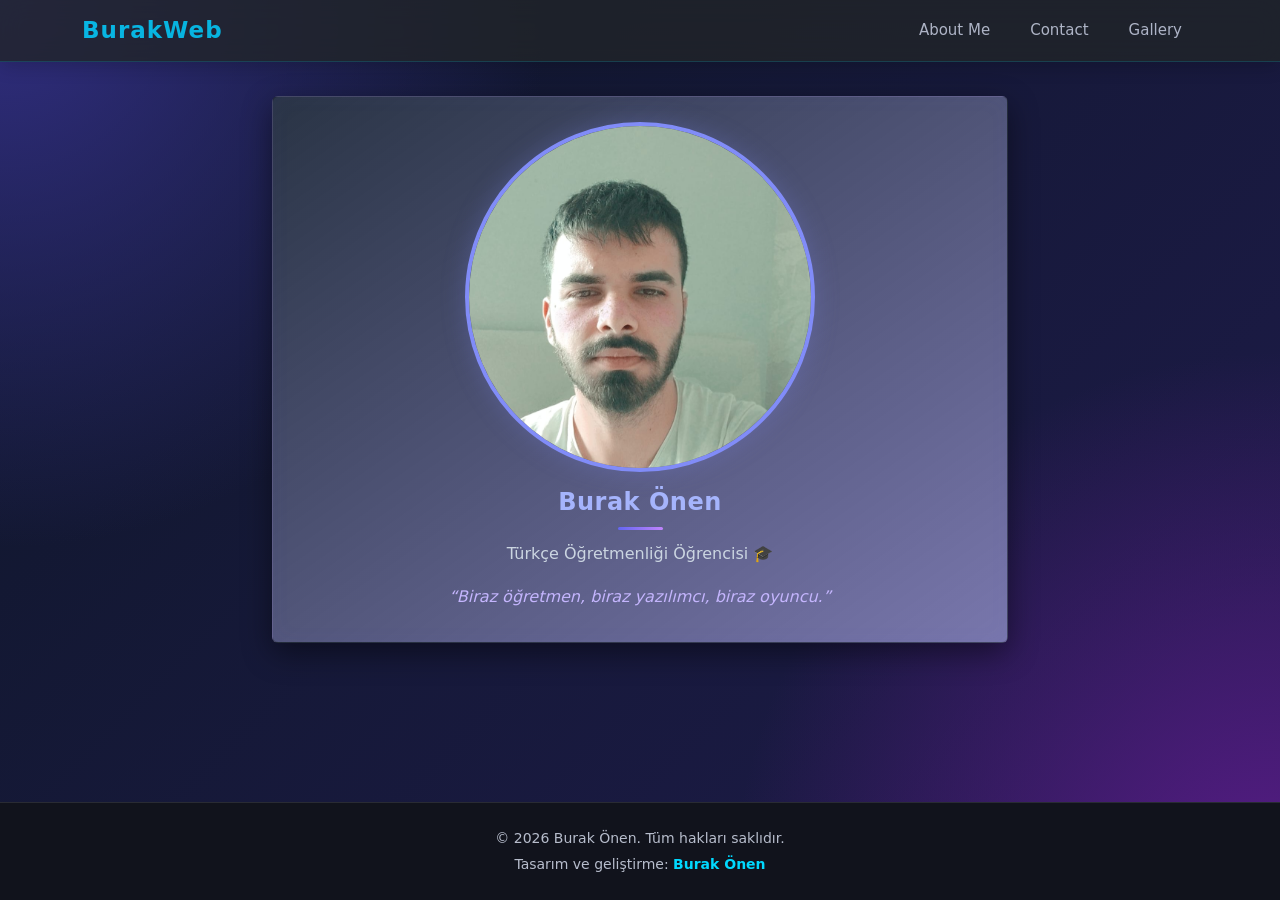
<file: index.html>
<!DOCTYPE html>
<html lang="en">

<head>
    <meta charset="UTF-8">
    <meta name="viewport" content="width=device-width, initial-scale=1.0">
    <title>BurakWeb</title>
    <link rel="stylesheet" href="https://cdn.jsdelivr.net/npm/bootstrap@4.1.3/dist/css/bootstrap.min.css"
        integrity="sha384-MCw98/SFnGE8fJT3GXwEOngsV7Zt27NXFoaoApmYm81iuXoPkFOJwJ8ERdknLPMO" crossorigin="anonymous">
    <link rel="stylesheet" href="https://cdnjs.cloudflare.com/ajax/libs/font-awesome/6.7.2/css/all.min.css">
    <link rel="stylesheet" href="style.css">
    <link href="https://cdn.jsdelivr.net/npm/bootstrap@5.3.8/dist/css/bootstrap.min.css" rel="stylesheet"
        integrity="sha384-sRIl4kxILFvY47J16cr9ZwB07vP4J8+LH7qKQnuqkuIAvNWLzeN8tE5YBujZqJLB" crossorigin="anonymous">
</head>


<link rel="icon" href="image/burakwebicon.png">


<body>
    <nav class="navbar bg-dark navbar-expand-sm navbar-dark fixed-top">
        <div class="container">
            <a href="index.html" class="navbar-brand">
                <p>BurakWeb</p>
            </a>
            <button class="navbar-toggler" type="button" data-toggle="collapse" data-target="#navbarCollapse">
                <span class="navbar-toggler-icon"></span>
            </button>
            <div id="navbarCollapse" class="collapse navbar-collapse">
                <ul class="navbar-nav ml-auto">
                    <li class="nav-item">
                        <a href="aboutMe.html" class="nav-link active text-center">About Me</a>
                    </li>
                    <li class="nav-item">
                        <a href="comunitation.html" class="nav-link active text-center">Contact</a>
                    </li>
                    <li class="nav-item">
                        <a href="gallery.html" class="nav-link active text-center">Gallery</a>
                    </li>
                </ul>
            </div>
        </div>
    </nav>

    <br>

    <div class="container mt-5">
        <div class="row justify-content-center">
            <div class="col-md-8">
                <div class="card mb-4 mt-4">
                    <div class="d-flex justify-content-center">
                        <img src="image/Burak.jpeg" alt="Eren Yeager"
                            style="width: 350px; height: 350px; object-fit: cover;">
                    </div>
                    <div class="card-body text-center">
                        <h4 class="card-title">
                            Burak Önen
                        </h4>
                        <p class="card-text">
                            Türkçe Öğretmenliği Öğrencisi 🎓
                        </p>
                        <p>
                            “Biraz öğretmen, biraz yazılımcı, biraz oyuncu.”
                        </p>
                    </div>
                </div>
            </div>
        </div>
    </div>


    <footer class="site-footer">
        <p>
            © 2026 Burak Önen. Tüm hakları saklıdır.
        </p>
        <p>
            Tasarım ve geliştirme: <span>Burak Önen</span>
        </p>
    </footer>



    <script src="https://code.jquery.com/jquery-3.3.1.slim.min.js"
        integrity="sha384-q8i/X+965DzO0rT7abK41JStQIAqVgRVzpbzo5smXKp4YfRvH+8abtTE1Pi6jizo"
        crossorigin="anonymous"></script>
    <script src="https://cdn.jsdelivr.net/npm/popper.js@1.14.3/dist/umd/popper.min.js"
        integrity="sha384-ZMP7rVo3mIykV+2+9J3UJ46jBk0WLaUAdn689aCwoqbBJiSnjAK/l8WvCWPIPm49"
        crossorigin="anonymous"></script>
    <script src="https://cdn.jsdelivr.net/npm/bootstrap@4.1.3/dist/js/bootstrap.min.js"
        integrity="sha384-ChfqqxuZUCnJSK3+MXmPNIyE6ZbWh2IMqE241rYiqJxyMiZ6OW/JmZQ5stwEULTy" crossorigin="anonymous">
        </script>
</body>

</html>
</file>
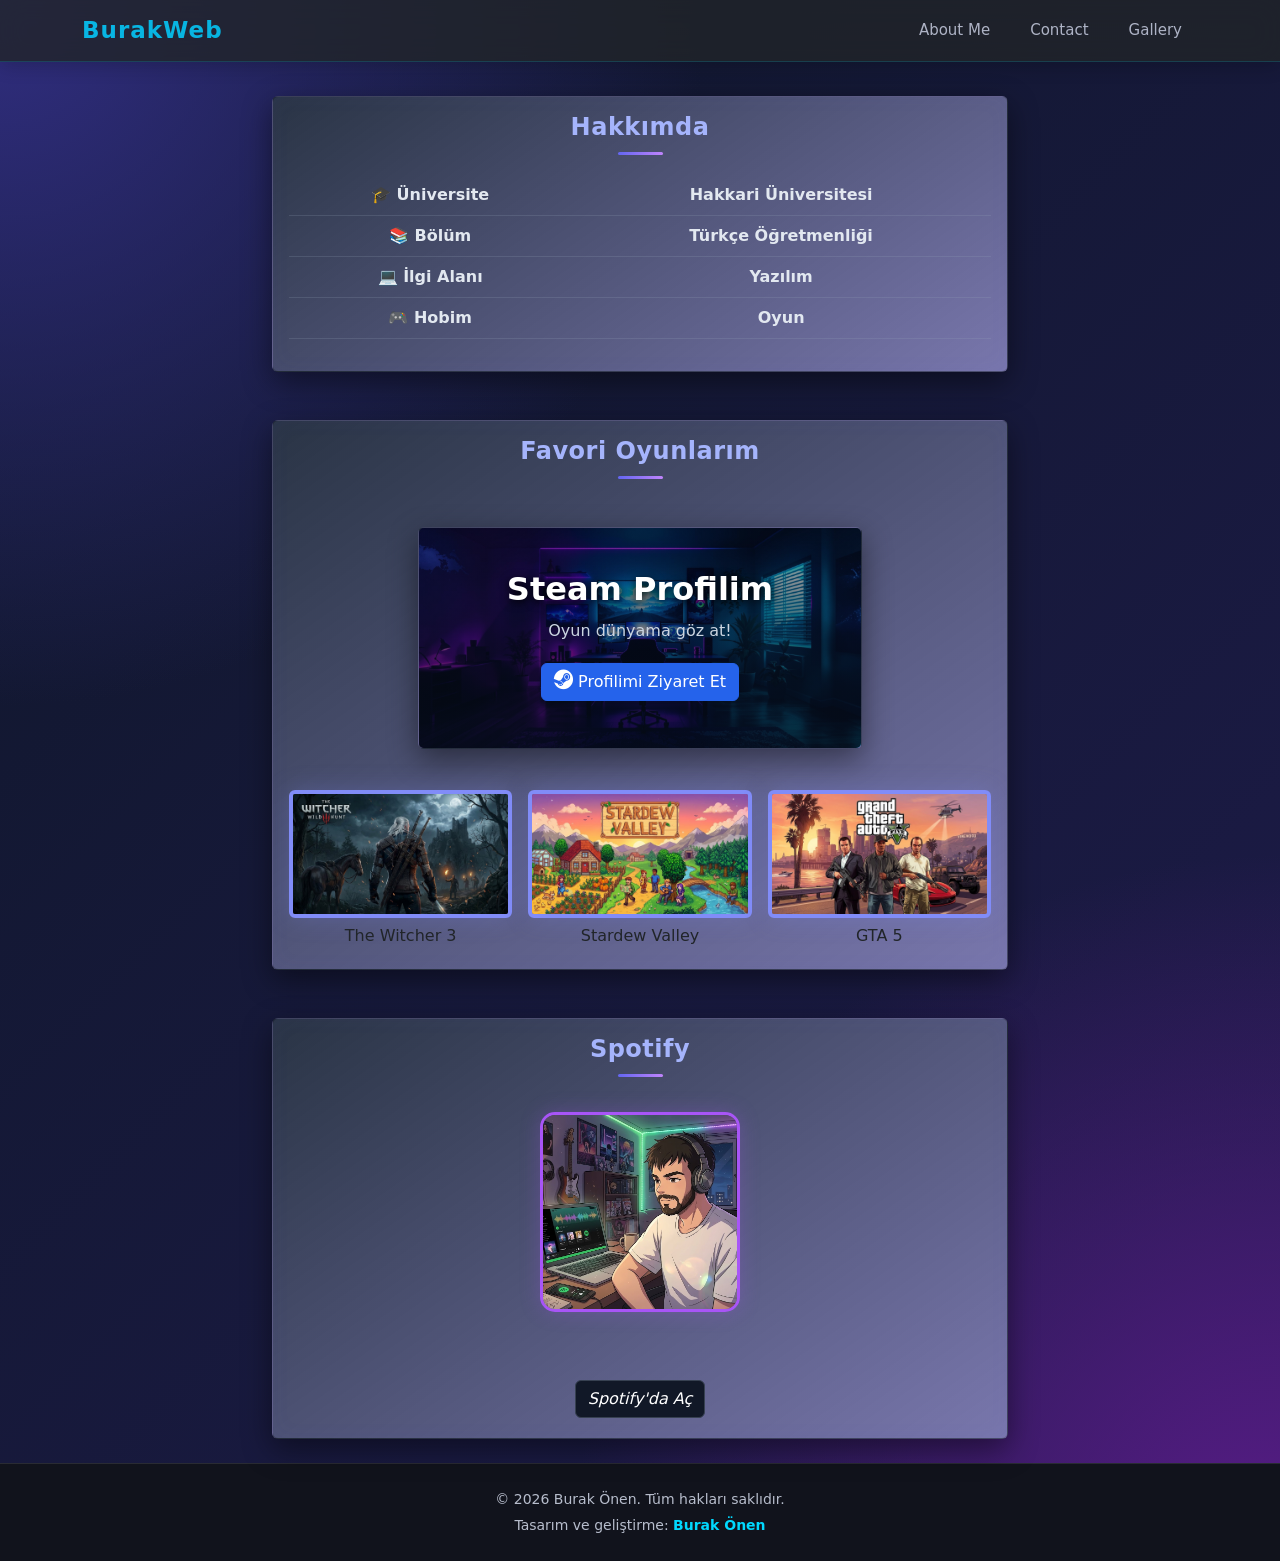
<file: aboutMe.html>
<!DOCTYPE html>
<html lang="en">

<head>
    <meta charset="UTF-8">
    <meta name="viewport" content="width=device-width, initial-scale=1.0">
    <title>About Me</title>
    <meta name="viewport" content="width=device-width, initial-scale=1.0">
    <link rel="stylesheet" href="https://cdn.jsdelivr.net/npm/bootstrap@4.1.3/dist/css/bootstrap.min.css"
        integrity="sha384-MCw98/SFnGE8fJT3GXwEOngsV7Zt27NXFoaoApmYm81iuXoPkFOJwJ8ERdknLPMO" crossorigin="anonymous">
    <link rel="stylesheet" href="https://cdnjs.cloudflare.com/ajax/libs/font-awesome/6.7.2/css/all.min.css">
    <link rel="stylesheet" href="style.css">
    <link href="https://cdn.jsdelivr.net/npm/bootstrap@5.3.8/dist/css/bootstrap.min.css" rel="stylesheet"
        integrity="sha384-sRIl4kxILFvY47J16cr9ZwB07vP4J8+LH7qKQnuqkuIAvNWLzeN8tE5YBujZqJLB" crossorigin="anonymous">
</head>

<link rel="icon" href="image/burakwebicon.png">


<body>

    <nav class="navbar bg-dark navbar-expand-sm navbar-dark fixed-top">
        <div class="container">
            <a href="index.html" class="navbar-brand">
                <p>BurakWeb</p>
            </a>
            <button class="navbar-toggler" type="button" data-toggle="collapse" data-target="#navbarCollapse">
                <span class="navbar-toggler-icon"></span>
            </button>
            <div id="navbarCollapse" class="collapse navbar-collapse">
                <ul class="navbar-nav ml-auto">
                    <li class="nav-item">
                        <a href="aboutMe.html" class="nav-link active text-center">About Me</a>
                    </li>
                    <li class="nav-item">
                        <a href="comunitation.html" class="nav-link active text-center">Contact</a>
                    </li>
                    <li class="nav-item">
                        <a href="gallery.html" class="nav-link active text-center">Gallery</a>
                    </li>
                </ul>
            </div>
        </div>
    </nav>

    <br>

    <div class="container mt-5">
        <div class="row justify-content-center">
            <div class="col-md-8">
                <div class="card mb-4 mt-4">
                    <div class="card-body text-center">
                        <h4 class="card-title">
                            Hakkımda
                        </h4>
                        <table class="table">
                            <thead>
                                <tr>
                                    <th>🎓 Üniversite</th>
                                    <th>Hakkari Üniversitesi</th>
                                </tr>
                                <tr>
                                    <th>📚 Bölüm</th>
                                    <th>Türkçe Öğretmenliği</th>
                                </tr>
                                <tr>
                                    <th>💻 İlgi Alanı</th>
                                    <th>Yazılım</th>
                                </tr>
                                <tr>
                                    <th>🎮 Hobim</th>
                                    <th>Oyun</th>
                                </tr>
                        </table>
                    </div>
                </div>
            </div>
        </div>
    </div>

    <div class="container">
        <div class="row justify-content-center">
            <div class="col-md-8">
                <div class="card mb-4 mt-4">

                    <div class="card-body text-center">
                        <h4 class="card-title mb-4">
                            Favori Oyunlarım
                        </h4>
                        <!-- STEAM PROFİL BANNER -->
                        <div class="container">
                            <div class="row justify-content-center">
                                <div class="col-md-8">

                                    <div class="card mt-4 mb-3 steam-card">

                                        <!-- Banner görseli -->
                                        <div class="steam-banner"
                                            style="background-image: url('image/steambanner.jfif');">

                                            <div class="steam-banner-overlay">
                                                <h2>Steam Profilim</h2>
                                                <p>Oyun dünyama göz at!</p>

                                                <a href="https://steamcommunity.com/id/BurakOnen21/" target="_blank"
                                                    rel="noopener noreferrer" class="btn btn-primary">
                                                    <i class="fab fa-steam"></i>
                                                    Profilimi Ziyaret Et
                                                </a>
                                            </div>

                                        </div>

                                    </div>

                                </div>
                            </div>
                        </div>

                        <div class="row g-3">

                            <div class="col-4">
                                <a
                                    href="https://store.steampowered.com/app/292030/The_Witcher_3_Wild_Hunt__Remastered/"><img
                                        src="image/witcher3jfif.jfif" class="img-fluid rounded" alt="Oyun 1"></a>

                                <h6 class="mt-2">The Witcher 3</h6>
                            </div>

                            <div class="col-4">
                                <a href="https://store.steampowered.com/app/413150/Stardew_Valley/"><img
                                        src="image/StardewValley.jfif" class="img-fluid rounded" alt="Oyun 2"></a>

                                <h6 class="mt-2">Stardew Valley</h6>
                            </div>


                            <div class="col-4">
                                <a href="https://store.steampowered.com/app/3240220/Grand_Theft_Auto_V_Enhanced/"> <img
                                        src="image/gta5.jfif" class="img-fluid rounded" alt="Oyun 3"></a>

                                <h6 class="mt-2">GTA 5</h6>
                            </div>

                        </div>
                    </div>

                </div>
            </div>
        </div>
    </div>

    <div class="container">
        <div class="row justify-content-center">
            <div class="col-md-8">
                <div class="card mb-4 mt-4">
                    <div class="card-body text-center">
                        <h4>
                            Spotify
                        </h4>
                        <img src="image/spotifykapak.jfif" alt=""
                            style="height: 200px; width: 200px; object-fit: cover;">
                    </div>
                    <br><br>
                    <p class=" text-center">
                        <a href="https://open.spotify.com/user/zltk5nk57a2vhq7w0r7udjkvr?si=556d577b54034c0b"
                            class="btn btn-dark" target="_blank">Spotify'da Aç</a>
                    </p>
                </div>
            </div>
        </div>
    </div>



    <footer class="site-footer">
        <p>
            © 2026 Burak Önen. Tüm hakları saklıdır.
        </p>
        <p>
            Tasarım ve geliştirme: <span>Burak Önen</span>
        </p>
    </footer>





    <script src="https://code.jquery.com/jquery-3.3.1.slim.min.js"
        integrity="sha384-q8i/X+965DzO0rT7abK41JStQIAqVgRVzpbzo5smXKp4YfRvH+8abtTE1Pi6jizo"
        crossorigin="anonymous"></script>
    <script src="https://cdn.jsdelivr.net/npm/popper.js@1.14.3/dist/umd/popper.min.js"
        integrity="sha384-ZMP7rVo3mIykV+2+9J3UJ46jBk0WLaUAdn689aCwoqbBJiSnjAK/l8WvCWPIPm49"
        crossorigin="anonymous"></script>
    <script src="https://cdn.jsdelivr.net/npm/bootstrap@4.1.3/dist/js/bootstrap.min.js"
        integrity="sha384-ChfqqxuZUCnJSK3+MXmPNIyE6ZbWh2IMqE241rYiqJxyMiZ6OW/JmZQ5stwEULTy" crossorigin="anonymous">
        </script>
</body>

</html>
</file>
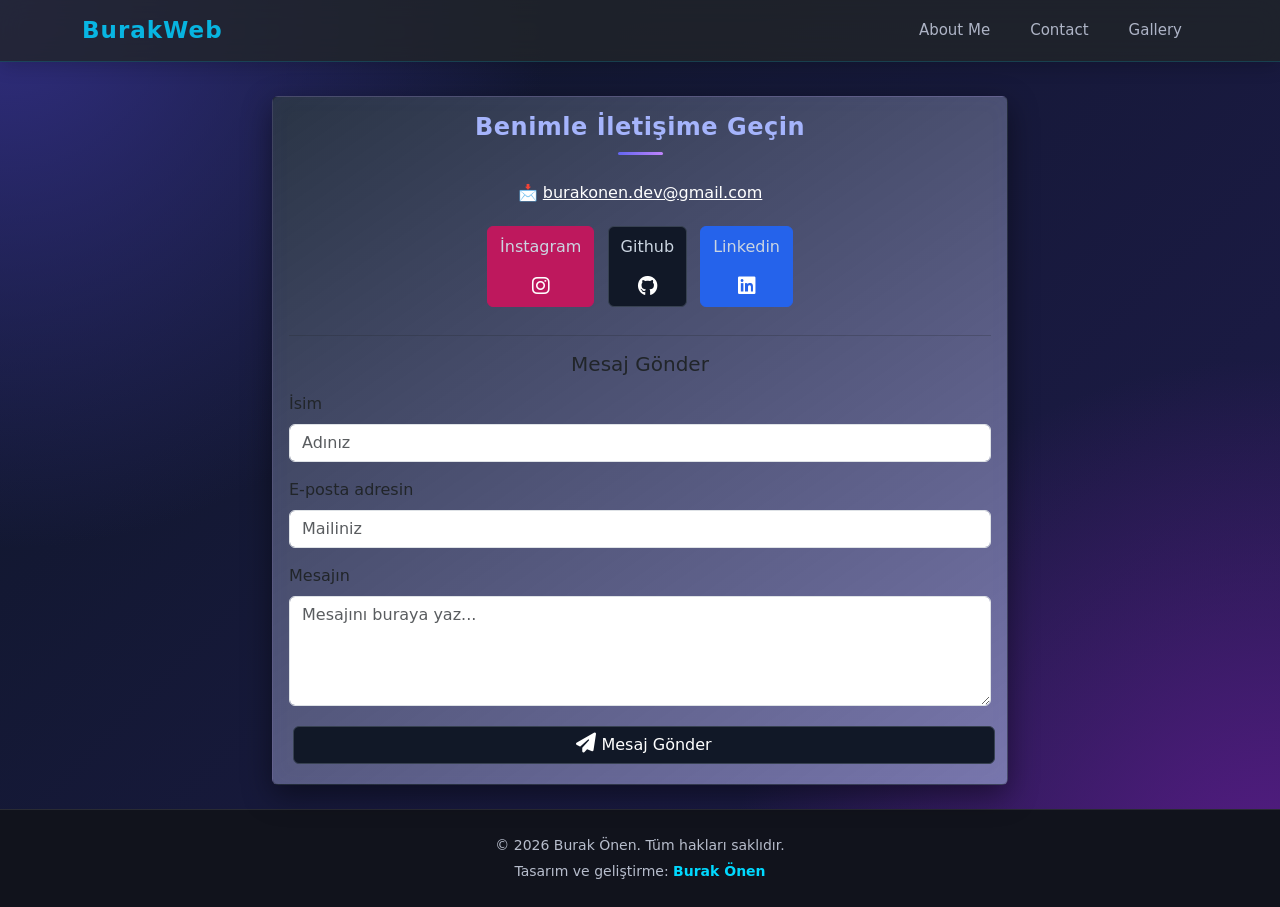
<file: comunitation.html>
<!DOCTYPE html>
<html lang="en">

<head>
    <meta charset="UTF-8">
    <meta name="viewport" content="width=device-width, initial-scale=1.0">
    <title>comunitation</title>
    <link rel="stylesheet" href="https://cdn.jsdelivr.net/npm/bootstrap@4.1.3/dist/css/bootstrap.min.css"
        integrity="sha384-MCw98/SFnGE8fJT3GXwEOngsV7Zt27NXFoaoApmYm81iuXoPkFOJwJ8ERdknLPMO" crossorigin="anonymous">
    <link rel="stylesheet" href="https://cdnjs.cloudflare.com/ajax/libs/font-awesome/6.7.2/css/all.min.css">
    <link rel="stylesheet" href="style.css">
    <link href="https://cdn.jsdelivr.net/npm/bootstrap@5.3.8/dist/css/bootstrap.min.css" rel="stylesheet"
        integrity="sha384-sRIl4kxILFvY47J16cr9ZwB07vP4J8+LH7qKQnuqkuIAvNWLzeN8tE5YBujZqJLB" crossorigin="anonymous">
</head>

<link rel="icon" href="image/burakwebicon.png">


<body>

    <nav class="navbar bg-dark navbar-expand-sm navbar-dark fixed-top">
        <div class="container">
            <a href="index.html" class="navbar-brand">
                <p>BurakWeb</p>
            </a>
            <button class="navbar-toggler" type="button" data-toggle="collapse" data-target="#navbarCollapse">
                <span class="navbar-toggler-icon"></span>
            </button>
            <div id="navbarCollapse" class="collapse navbar-collapse">
                <ul class="navbar-nav ml-auto">
                    <li class="nav-item">
                        <a href="aboutMe.html" class="nav-link active text-center">About Me</a>
                    </li>
                    <li class="nav-item">
                        <a href="comunitation.html" class="nav-link active text-center">Contact</a>
                    </li>
                    <li class="nav-item">
                        <a href="gallery.html" class="nav-link active text-center">Gallery</a>
                    </li>
                </ul>
            </div>
        </div>
    </nav>

    <br>

    <div class="container mt-5">
        <div class="row justify-content-center">
            <div class="col-md-8">

                <div class="card mb-4 mt-4">
                    <div class="card-body text-center">

                        <h4 class="card-title mb-4">
                            Benimle İletişime Geçin
                        </h4>

                        <p class="card-text">
                            📩
                            <a href="mailto:burakonen.dev@gmail.com" class="text-white">
                                burakonen.dev@gmail.com
                            </a>
                        </p>

                        <div class="mb-4">

                            <a href="https://www.instagram.com/burak.onen21/" class="btn btn-danger" target="_blank"
                                rel="noopener noreferrer">
                                <p>İnstagram</p>
                                <i class="fa-brands fa-instagram"></i>
                            </a>

                            <a href="https://github.com/BurakOnen21" class="btn btn-dark" target="_blank"
                                rel="noopener noreferrer">
                                <p>Github </p>
                                <i class="fa-brands fa-github"></i>
                            </a>

                            <a href="https://www.linkedin.com/in/burak-%C3%96nen-832507435/" class="btn btn-primary"
                                target="_blank" rel="noopener noreferrer">
                                <p>Linkedin</p>
                                <i class="fa-brands fa-linkedin"></i>
                            </a>
                        </div>

                        <hr>

                        <h5 class="mb-3">Mesaj Gönder</h5>

                        <form action="mailto:burakonen.dev@gmail.com" method="post" enctype="text/plain">

                            <div class="form-group text-left mb-3">
                                <label for="ad">İsim</label>
                                <input type="text" class="form-control" id="ad" name="Ad" placeholder="Adınız" required>
                            </div>

                            <div class="form-group text-left mb-3">
                                <label for="email">E-posta adresin</label>
                                <input type="email" class="form-control" id="email" name="E-posta"
                                    placeholder="Mailiniz" required>
                            </div>

                            <div class="form-group text-left mb-3">
                                <label for="mesaj">Mesajın</label>
                                <textarea class="form-control" id="mesaj" name="Mesaj" rows="4"
                                    placeholder="Mesajını buraya yaz..." required></textarea>
                            </div>

                            <button type="submit" class="btn btn-dark btn-block">
                                <i class="fa-solid fa-paper-plane"></i>
                                Mesaj Gönder
                            </button>

                        </form>

                    </div>
                </div>

            </div>
        </div>
    </div>

    <footer class="site-footer">
        <p>
            © 2026 Burak Önen. Tüm hakları saklıdır.
        </p>
        <p>
            Tasarım ve geliştirme: <span>Burak Önen</span>
        </p>
    </footer>





</body>




<script src="https://code.jquery.com/jquery-3.3.1.slim.min.js"
    integrity="sha384-q8i/X+965DzO0rT7abK41JStQIAqVgRVzpbzo5smXKp4YfRvH+8abtTE1Pi6jizo"
    crossorigin="anonymous"></script>
<script src="https://cdn.jsdelivr.net/npm/popper.js@1.14.3/dist/umd/popper.min.js"
    integrity="sha384-ZMP7rVo3mIykV+2+9J3UJ46jBk0WLaUAdn689aCwoqbBJiSnjAK/l8WvCWPIPm49"
    crossorigin="anonymous"></script>
<script src="https://cdn.jsdelivr.net/npm/bootstrap@4.1.3/dist/js/bootstrap.min.js"
    integrity="sha384-ChfqqxuZUCnJSK3+MXmPNIyE6ZbWh2IMqE241rYiqJxyMiZ6OW/JmZQ5stwEULTy" crossorigin="anonymous">
    </script>

</html>
</file>
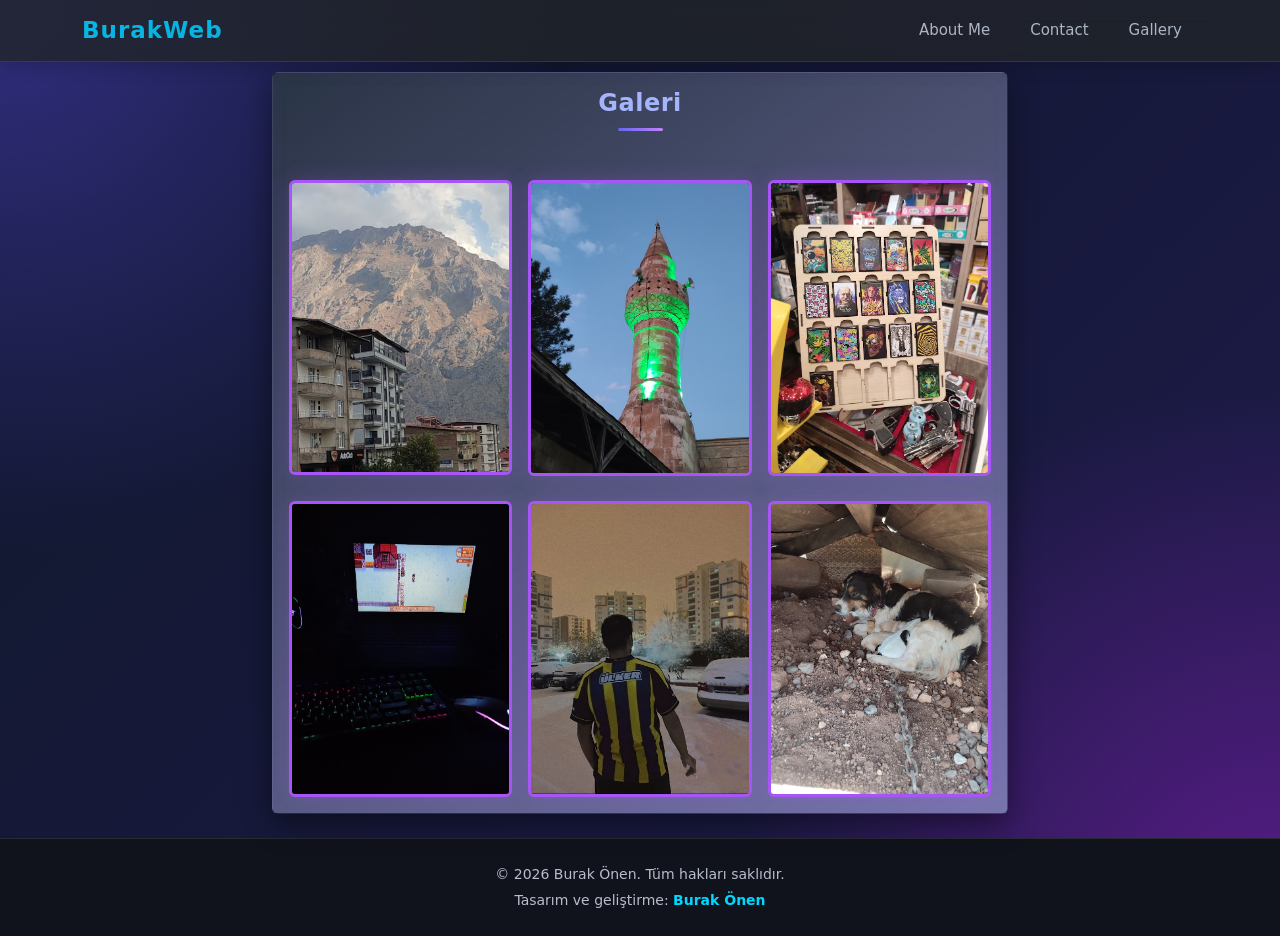
<file: gallery.html>
<!DOCTYPE html>
<html lang="en">

<head>
    <meta charset="UTF-8">
    <meta name="viewport" content="width=device-width, initial-scale=1.0">
    <title>Gallery</title>
    <link rel="stylesheet" href="https://cdn.jsdelivr.net/npm/bootstrap@4.1.3/dist/css/bootstrap.min.css"
        integrity="sha384-MCw98/SFnGE8fJT3GXwEOngsV7Zt27NXFoaoApmYm81iuXoPkFOJwJ8ERdknLPMO" crossorigin="anonymous">
    <link rel="stylesheet" href="https://cdnjs.cloudflare.com/ajax/libs/font-awesome/6.7.2/css/all.min.css">
    <link rel="stylesheet" href="style.css">
    <link href="https://cdn.jsdelivr.net/npm/bootstrap@5.3.8/dist/css/bootstrap.min.css" rel="stylesheet"
        integrity="sha384-sRIl4kxILFvY47J16cr9ZwB07vP4J8+LH7qKQnuqkuIAvNWLzeN8tE5YBujZqJLB" crossorigin="anonymous">
</head>

<link rel="icon" href="image/burakwebicon.png">


<body>

    <nav class="navbar bg-dark navbar-expand-sm navbar-dark fixed-top">
        <div class="container">
            <a href="index.html" class="navbar-brand">
                <p>BurakWeb</p>
            </a>
            <button class="navbar-toggler" type="button" data-toggle="collapse" data-target="#navbarCollapse">
                <span class="navbar-toggler-icon"></span>
            </button>
            <div id="navbarCollapse" class="collapse navbar-collapse">
                <ul class="navbar-nav ml-auto">
                    <li class="nav-item">
                        <a href="aboutMe.html" class="nav-link active text-center">About Me</a>
                    </li>
                    <li class="nav-item">
                        <a href="comunitation.html" class="nav-link active text-center">Contact</a>
                    </li>
                    <li class="nav-item">
                        <a href="gallery.html" class="nav-link active text-center">Gallery</a>
                    </li>
                </ul>
            </div>
        </div>
    </nav>

    <div class="container mt-5">
        <div class="row justify-content-center">
            <div class="col-md-8">

                <div class="card mb-4 mt-4">
                    <div class="card-body text-center">

                        <h4 class="card-title mb-4">
                            Galeri
                        </h4>
                        <div class="row g-3">

                            <div class="col-4">
                                <img src="image/hakkari.jpg" class="img-fluid rounded" alt="">

                            </div>

                            <div class="col-4">
                                <img src="image/minare.jpg" class="img-fluid rounded" alt="">

                            </div>


                            <div class="col-4">
                                <img src="image/tobacco.jpg" class="img-fluid rounded" alt="">

                            </div>

                        </div>
                        <div class="row g-3">

                            <div class="col-4">
                                <img src="image/setup.jpg" class="img-fluid rounded" alt="">

                            </div>

                            <div class="col-4">
                                <img src="image/fenerbahçe.jpg" class="img-fluid rounded" alt="">

                            </div>


                            <div class="col-4">
                                <img src="image/boncuk.jpg" class="img-fluid rounded" alt="">

                            </div>

                        </div>
                    </div>

                </div>
            </div>
        </div>
    </div>


    <footer class="site-footer">
        <p>
            © 2026 Burak Önen. Tüm hakları saklıdır.
        </p>
        <p>
            Tasarım ve geliştirme: <span>Burak Önen</span>
        </p>
    </footer>


    <script src="https://code.jquery.com/jquery-3.3.1.slim.min.js"
        integrity="sha384-q8i/X+965DzO0rT7abK41JStQIAqVgRVzpbzo5smXKp4YfRvH+8abtTE1Pi6jizo"
        crossorigin="anonymous"></script>
    <script src="https://cdn.jsdelivr.net/npm/popper.js@1.14.3/dist/umd/popper.min.js"
        integrity="sha384-ZMP7rVo3mIykV+2+9J3UJ46jBk0WLaUAdn689aCwoqbBJiSnjAK/l8WvCWPIPm49"
        crossorigin="anonymous"></script>
    <script src="https://cdn.jsdelivr.net/npm/bootstrap@4.1.3/dist/js/bootstrap.min.js"
        integrity="sha384-ChfqqxuZUCnJSK3+MXmPNIyE6ZbWh2IMqE241rYiqJxyMiZ6OW/JmZQ5stwEULTy" crossorigin="anonymous">
        </script>

</body>

</html>
</file>
<file: style.css>
* {
    box-sizing: border-box;
}

html {
    scroll-behavior: smooth;
}

body {
    margin: 0;
    min-height: 100vh;
    font-family: Arial, Helvetica, sans-serif;

    /* Koyu mor-mavi arka plan */
    background:
        radial-gradient(circle at top left, #312e81, transparent 35%),
        radial-gradient(circle at bottom right, #581c87, transparent 35%),
        linear-gradient(135deg, #0f172a, #1e1b4b);

    color: #e2e8f0;
}


/* =========================
   KARTLAR
========================= */

.card {
    background: linear-gradient(145deg,
            rgba(30, 41, 59, 0.95),
            rgba(49, 46, 129, 0.65));

    color: #e2e8f0;

    border: 1px solid rgba(129, 140, 248, 0.25);
    border-radius: 20px;

    box-shadow:
        0 10px 30px rgba(0, 0, 0, 0.45),
        inset 0 0 20px rgba(99, 102, 241, 0.05);

    overflow: hidden;

    opacity: 0;
    transform: translateY(40px);

    animation: kartGiris 0.8s ease forwards;

    transition:
        transform 0.35s ease,
        box-shadow 0.35s ease,
        border-color 0.35s ease;
}

.card:hover {
    transform: translateY(-8px);

    border-color: #818cf8;

    box-shadow:
        0 20px 45px rgba(0, 0, 0, 0.55),
        0 0 25px rgba(99, 102, 241, 0.2);
}


/* Kart giriş animasyonu */

@keyframes kartGiris {

    from {
        opacity: 0;
        transform: translateY(40px);
    }

    to {
        opacity: 1;
        transform: translateY(0);
    }

}


/* =========================
   BAŞLIKLAR
========================= */

.card-title,
.card h4 {
    color: #a5b4fc !important;

    font-weight: bold;

    letter-spacing: 0.5px;
}


/* Başlık altındaki çizgi */

.card h4::after {

    content: "";

    display: block;

    width: 45px;
    height: 3px;

    margin: 10px auto;

    border-radius: 10px;

    background: linear-gradient(90deg,
            #6366f1,
            #c084fc);

    transition: width 0.3s ease;
}


.card:hover h4::after {
    width: 90px;
}


/* =========================
   YAZILAR
========================= */

.card-body {
    color: #e2e8f0;
}

.card-text {
    color: #cbd5e1 !important;
}

.card p {
    color: #cbd5e1;
    line-height: 1.7;
}


/* Alıntı */

.card p:last-child {
    color: #c4b5fd;
    font-style: italic;
}


/* =========================
   PROFİL FOTOĞRAFI
========================= */

.card img {

    transition:
        transform 0.4s ease,
        box-shadow 0.4s ease;
}


/* İlk fotoğraf */

.card img:first-of-type {

    border-radius: 50%;

    border: 4px solid #818cf8;

    margin-top: 25px;

    box-shadow:
        0 0 25px rgba(129, 140, 248, 0.25);
}


.card img:first-of-type:hover {

    transform: scale(1.05) rotate(2deg);

    box-shadow:
        0 0 35px rgba(129, 140, 248, 0.5);
}


/* =========================
   TABLO
========================= */

.table {

    color: #e2e8f0 !important;

    margin-top: 20px;
    margin-bottom: 0;

    --bs-table-bg: transparent;
    --bs-table-color: #e2e8f0;
}


.table th {

    color: #e2e8f0 !important;

    background: transparent !important;

    border-top: none !important;

    border-bottom:
        1px solid rgba(148, 163, 184, 0.2) !important;

    padding: 15px 10px;
}


.table tr {

    transition:
        background-color 0.25s ease,
        transform 0.25s ease;
}


.table tr:hover {

    background-color:
        rgba(129, 140, 248, 0.12);

    transform: translateX(5px);
}


/* =========================
   SPOTIFY
========================= */

.card img[alt=""] {

    border-radius: 15px;

    border: 3px solid #a855f7;

    box-shadow:
        0 0 20px rgba(168, 85, 247, 0.25);

    transition:
        transform 0.4s ease,
        box-shadow 0.4s ease;
}


.card img[alt=""]:hover {

    transform: scale(1.05);

    box-shadow:
        0 0 30px rgba(168, 85, 247, 0.5);
}


/* =========================
   BUTONLAR
========================= */

.btn {

    border-radius: 10px;

    margin: 4px;

    transition:
        transform 0.25s ease,
        box-shadow 0.25s ease;
}


.btn:hover {

    transform: translateY(-4px);

    box-shadow:
        0 8px 20px rgba(0, 0, 0, 0.4);
}


.btn:active {

    transform: scale(0.94);
}


/* İkonlar */

.btn i {

    font-size: 20px;

    transition:
        transform 0.3s ease;
}


.btn:hover i {

    transform: scale(1.2);
}


/* =========================
   SOSYAL MEDYA BUTONLARI
========================= */

.btn-dark {

    background: #111827 !important;

    border-color: #374151 !important;
}


.btn-danger {

    background: #be185d !important;

    border-color: #be185d !important;
}


.btn-primary {

    background: #2563eb !important;

    border-color: #2563eb !important;
}


/* =========================
   MOBİL
========================= */

@media (max-width: 768px) {

    .col-md-8 {
        width: 95%;
    }

    .card {
        border-radius: 15px;
    }

    .card img {
        max-width: 90%;
    }

    .table {
        font-size: 14px;
    }

    .table th {
        padding: 10px 5px;
    }

}

.navbar {
    opacity: 0.8;
    border-bottom: 1px solid #ffffff;
}

/* FOOTER */
.site-footer {
    background-color: #11131c;
    color: #b7bdcc;
    text-align: center;
    padding: 25px 15px;
    margin-top: 40px;
    border-top: 1px solid rgba(255, 255, 255, 0.1);
}

.site-footer p {
    margin: 5px 0;
    font-size: 14px;
}

.site-footer span {
    color: #00d9ff;
    font-weight: bold;
    transition: color 0.3s ease;
}

.site-footer span:hover {
    color: #ffffff;
}

.steam-card {
    background-color: #111722;
    border: 1px solid rgba(255, 255, 255, 0.12);
    border-radius: 12px;
    overflow: hidden;
}

.steam-banner {
    position: relative;
    min-height: 220px;
    background-size: cover;
    background-position: center;
    background-repeat: no-repeat;

    display: flex;
    align-items: center;
    justify-content: center;
    text-align: center;
}

.steam-banner-overlay {
    position: absolute;
    inset: 0;

    display: flex;
    flex-direction: column;
    align-items: center;
    justify-content: center;

    padding: 20px;
    color: white;

    background: linear-gradient(rgba(5, 12, 25, 0.35),
            rgba(5, 12, 25, 0.85));
}

.steam-banner-overlay h2 {
    font-weight: bold;
    text-shadow: 0 2px 10px black;
}

.steam-banner-overlay p {
    margin-bottom: 15px;
}

.steam-banner-overlay .btn {
    transition: 0.3s ease;
}

.steam-banner-overlay .btn:hover {
    transform: translateY(-3px);
    box-shadow: 0 5px 18px rgba(0, 140, 255, 0.35);
}

@media (max-width: 576px) {
    .steam-banner {
        min-height: 180px;
    }

    .steam-banner-overlay h2 {
        font-size: 24px;
    }
}

/* NAVBAR TASARIMI */
.navbar {
    background: rgba(15, 19, 30, 0.92) !important;
    backdrop-filter: blur(12px);
    -webkit-backdrop-filter: blur(12px);

    border-bottom: 1px solid rgba(0, 217, 255, 0.2);
    padding: 12px 0;

    box-shadow: 0 4px 20px rgba(0, 0, 0, 0.25);
    transition: all 0.3s ease;
}

/* HOME LOGOSU */
.navbar .navbar-brand {
    color: #00d9ff !important;
    font-size: 23px;
    font-weight: bold;
    letter-spacing: 1px;
    transition: 0.3s ease;
}

.navbar .navbar-brand p {
    margin: 0;
}

.navbar .navbar-brand:hover {
    color: #ffffff !important;
    text-shadow: 0 0 12px rgba(0, 217, 255, 0.7);
}

/* MENÜ LİNKLERİ */
.navbar .nav-link {
    color: #d5dbea !important;
    font-size: 15px;
    font-weight: 500;

    margin-left: 8px;
    padding: 10px 16px !important;
    border-radius: 8px;

    transition: all 0.3s ease;
}

/* ÜZERİNE GELİNCE */
.navbar .nav-link:hover {
    color: #00d9ff !important;
    background: rgba(0, 217, 255, 0.08);
    transform: translateY(-2px);
}

/* MOBİL MENÜ BUTONU */
.navbar .navbar-toggler {
    border: 1px solid rgba(0, 217, 255, 0.5);
    border-radius: 8px;
    padding: 6px 10px;
}

.navbar .navbar-toggler:focus {
    outline: none;
    box-shadow: 0 0 0 3px rgba(0, 217, 255, 0.15);
}

/* MOBİL MENÜ */
@media (max-width: 575.98px) {
    .navbar .navbar-nav {
        padding-top: 12px;
    }

    .navbar .nav-link {
        margin: 3px 0;
        padding: 12px !important;
    }
}

html,
body {
    min-height: 100%;
    margin: 0;
}

body {
    min-height: 100vh;
    display: flex;
    flex-direction: column;
}

body > .container {
    flex: 1;
}

.site-footer {
    width: 100%;
    margin-top: auto;
    padding: 20px 10px;
    text-align: center;
    box-sizing: border-box;
}
</file>
